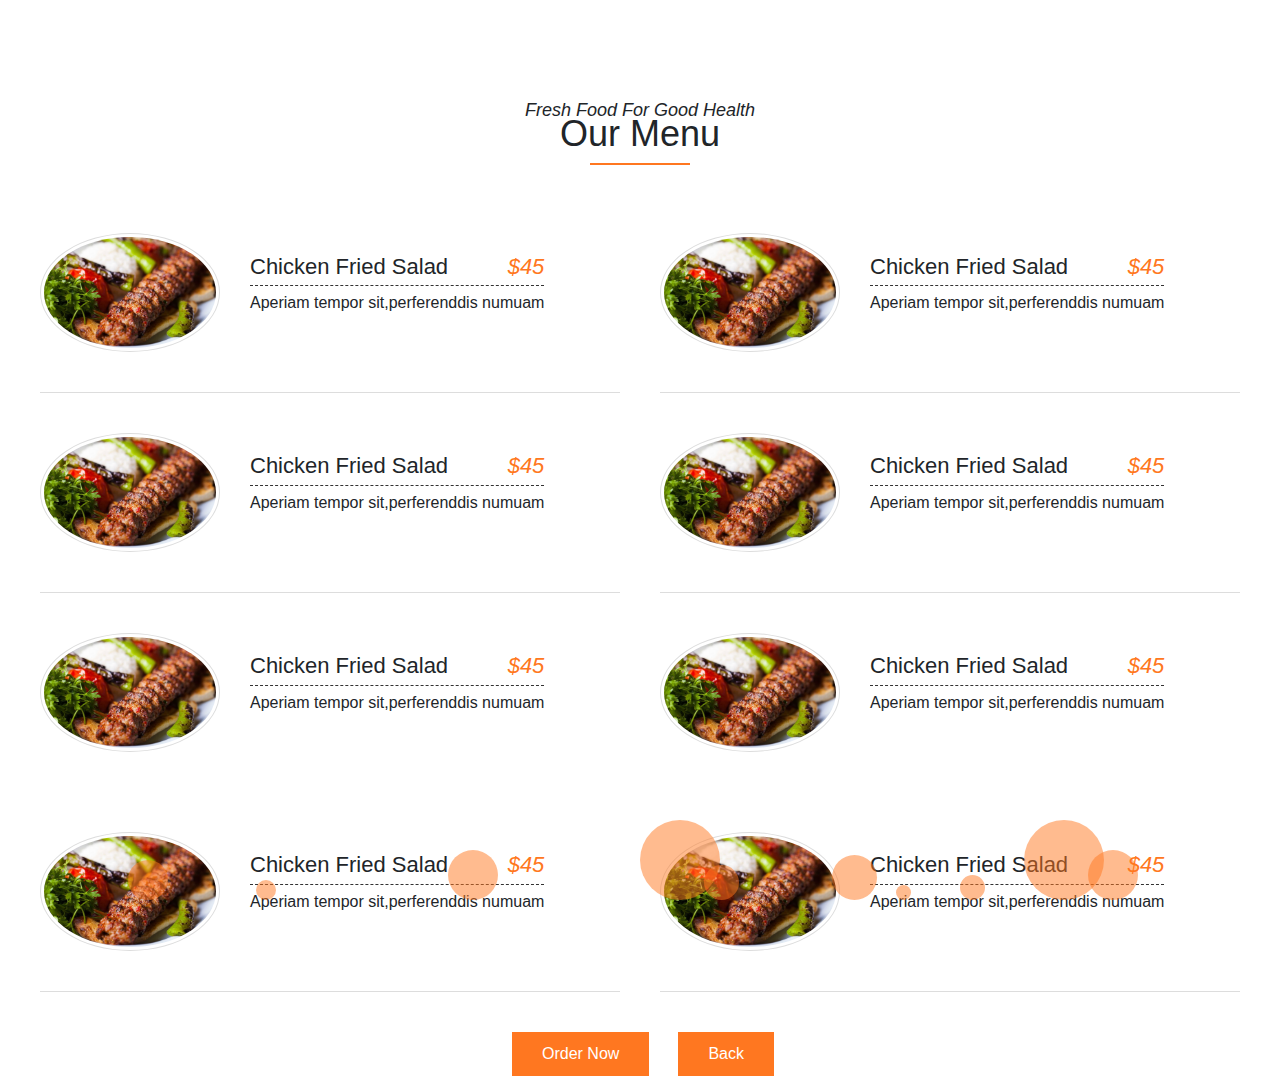
<file: ameal.html>
<html>
    <head>
        <meta charset="UTF-8">
        <title>
    </title>
        
        <link rel="stylesheet" type="text/css" href="my1.css">
         <link rel="stylesheet" type="text/css" href="http://fonts.googleapis.com/css?family=open+sans">
        <link rel="stylesheet" type="text/css" href="https://stackpath.bootstrapcdn.com/bootstrap/4.4.1/css/bootstrap.min.css">
         <link rel="stylesheet" href="https://stackpath.bootstrapcdn.com/font-awesome/4.7.0/css/font-awesome.min.css">
       
    </head>
    <body>
        <div class="bubbels">
             <div class="bubble"> </div>
             <div class="bubble"> </div>
             <div class="bubble"> </div>
             <div class="bubble"></div>
               <div class="bubble"> </div>
               <div class="bubble"> </div>
             <div class="bubble"> </div> 
             <div class="bubble"> </div> 
             <div class="bubble"> </div>
               <div class="bubble"> </div>
        </div> 
     <div class="wrapper">
         <div class="title">
             <h4><span>fresh food for good health</span>our menu</h4>
         </div>
         <div class="menu">
             <div class="single-menu">
                 <img src="06.jpg" alt="">
                 <div class="menu-content">
                     <h4>chicken fried salad<span>$45</span></h4>
                     <p>Aperiam tempor sit,perferenddis numuam </p>
                 </div>
             </div>
             <div class="single-menu">
                 <img src="06.jpg" alt="">
                 <div class="menu-content">
                     <h4>chicken fried salad<span>$45</span></h4>
                     <p>Aperiam tempor sit,perferenddis numuam </p>
                 </div>
             </div>
             <div class="single-menu">
                 <img src="06.jpg" alt="">
                 <div class="menu-content">
                     <h4>chicken fried salad<span>$45</span></h4>
                     <p>Aperiam tempor sit,perferenddis numuam </p>
                 </div>
             </div>
              <div class="single-menu">
                 <img src="06.jpg" alt="">
                 <div class="menu-content">
                     <h4>chicken fried salad<span>$45</span></h4>
                     <p>Aperiam tempor sit,perferenddis numuam </p>
                 </div>
             </div>
              <div class="single-menu">
                 <img src="06.jpg" alt="">
                 <div class="menu-content">
                     <h4>chicken fried salad<span>$45</span></h4>
                     <p>Aperiam tempor sit,perferenddis numuam </p>
                 </div>
             </div>
              <div class="single-menu">
                 <img src="06.jpg" alt="">
                 <div class="menu-content">
                     <h4>chicken fried salad<span>$45</span></h4>
                     <p>Aperiam tempor sit,perferenddis numuam </p>
                 </div>
             </div>
              <div class="single-menu">
                 <img src="06.jpg" alt="">
                 <div class="menu-content">
                     <h4>chicken fried salad<span>$45</span></h4>
                     <p>Aperiam tempor sit,perferenddis numuam </p>
                 </div>
             </div>
              <div class="single-menu">
                 <img src="06.jpg" alt="">
                 <div class="menu-content">
                     <h4>chicken fried salad<span>$45</span></h4>
                     <p>Aperiam tempor sit,perferenddis numuam </p>
                 </div>
             </div>
         </div>
          <div class="next1">
                 <a  href="order.html">Order Now</a>
                </div>
                <div class="next">
                 <a  href="index.html">Back</a>
                </div>
       
         
            
    </body>
</html>
</file>
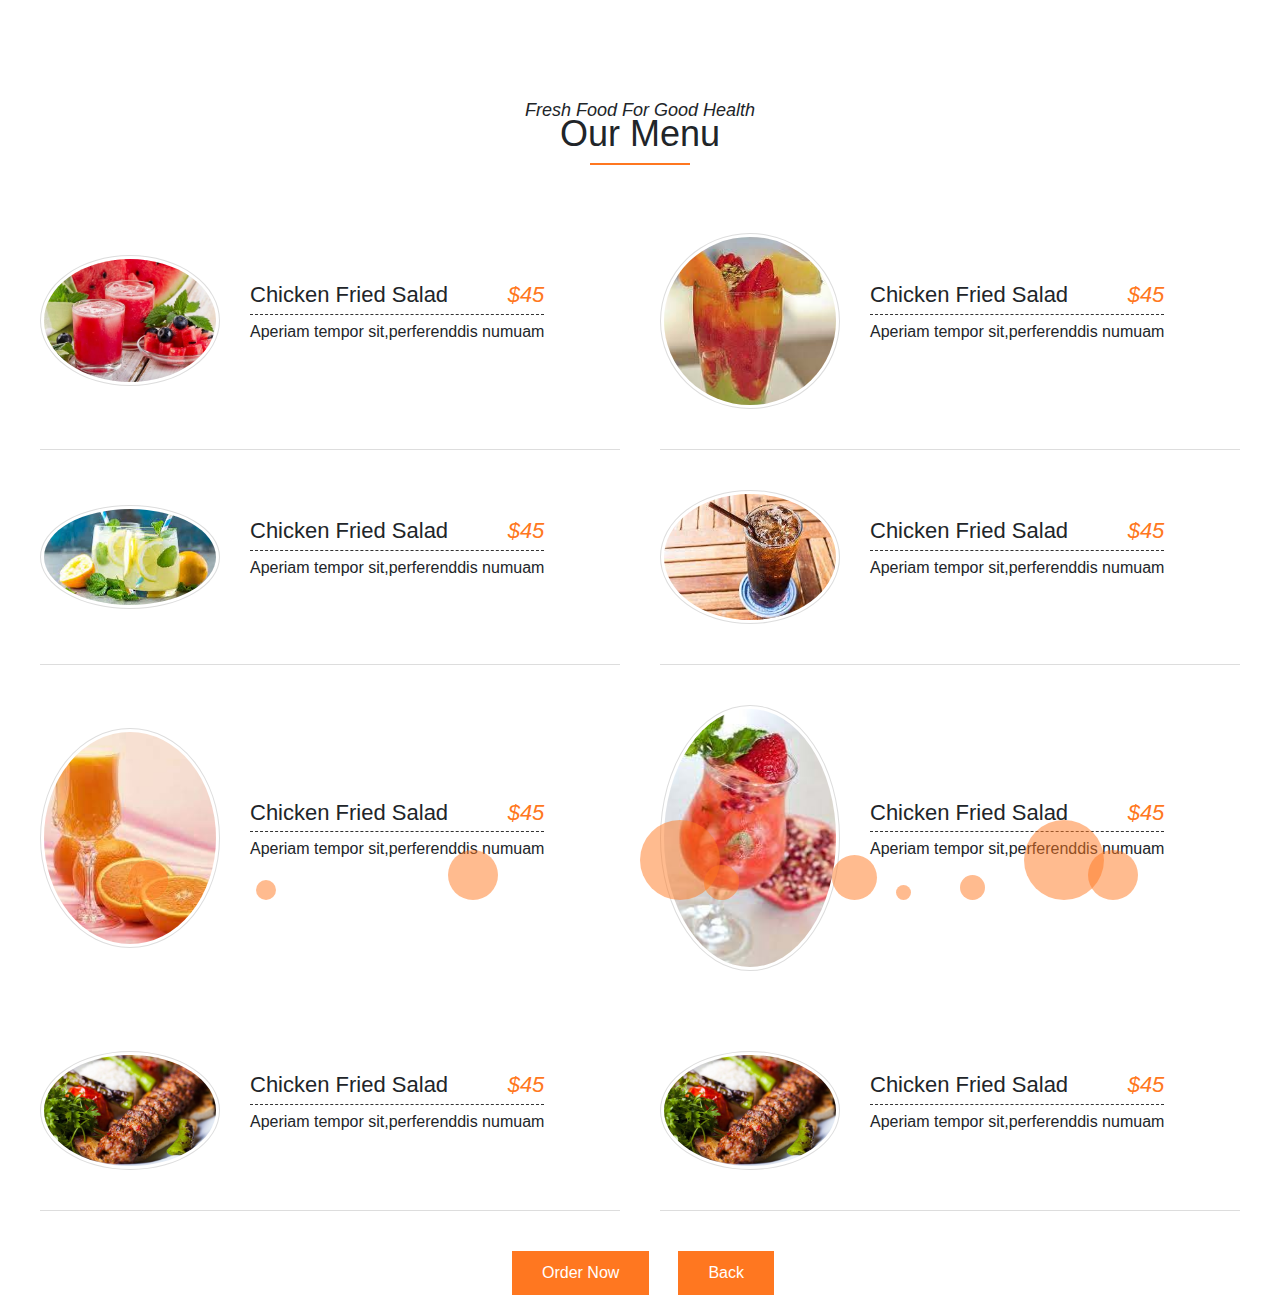
<file: drink.html>
<html>
    <head>
        <meta charset="UTF-8">
        <title>
    </title>
        
        <link rel="stylesheet" type="text/css" href="my1.css">
         <link rel="stylesheet" type="text/css" href="http://fonts.googleapis.com/css?family=open+sans">
        <link rel="stylesheet" type="text/css" href="https://stackpath.bootstrapcdn.com/bootstrap/4.4.1/css/bootstrap.min.css">
         <link rel="stylesheet" href="https://stackpath.bootstrapcdn.com/font-awesome/4.7.0/css/font-awesome.min.css">
       
    </head>
    <body>
         <div class="bubbels">
             <div class="bubble"> </div>
             <div class="bubble"> </div>
             <div class="bubble"> </div>
             <div class="bubble"></div>
               <div class="bubble"> </div>
               <div class="bubble"> </div>
             <div class="bubble"> </div> 
             <div class="bubble"> </div> 
             <div class="bubble"> </div>
               <div class="bubble"> </div>
        </div> 
     <div class="wrapper">
         <div class="title">
             <h4><span>fresh food for good health</span>our menu</h4>
         </div>
         <div class="menu">
             <div class="single-menu">
                 <img src="6.jpg" alt="">
                 <div class="menu-content">
                     <h4>chicken fried salad<span>$45</span></h4>
                     <p>Aperiam tempor sit,perferenddis numuam </p>
                 </div>
             </div>
             <div class="single-menu">
                 <img src="2.jpg" alt="">
                 <div class="menu-content">
                     <h4>chicken fried salad<span>$45</span></h4>
                     <p>Aperiam tempor sit,perferenddis numuam </p>
                 </div>
             </div>
             <div class="single-menu">
                 <img src="3.jpg" alt="">
                 <div class="menu-content">
                     <h4>chicken fried salad<span>$45</span></h4>
                     <p>Aperiam tempor sit,perferenddis numuam </p>
                 </div>
             </div>
              <div class="single-menu">
                 <img src="4.jpg" alt="">
                 <div class="menu-content">
                     <h4>chicken fried salad<span>$45</span></h4>
                     <p>Aperiam tempor sit,perferenddis numuam </p>
                 </div>
             </div>
              <div class="single-menu">
                 <img src="5.jpg" alt="">
                 <div class="menu-content">
                     <h4>chicken fried salad<span>$45</span></h4>
                     <p>Aperiam tempor sit,perferenddis numuam </p>
                 </div>
             </div>
              <div class="single-menu">
                 <img src="1.jpg" alt="">
                 <div class="menu-content">
                     <h4>chicken fried salad<span>$45</span></h4>
                     <p>Aperiam tempor sit,perferenddis numuam </p>
                 </div>
             </div>
              <div class="single-menu">
                 <img src="06.jpg" alt="">
                 <div class="menu-content">
                     <h4>chicken fried salad<span>$45</span></h4>
                     <p>Aperiam tempor sit,perferenddis numuam </p>
                 </div>
             </div>
              <div class="single-menu">
                 <img src="06.jpg" alt="">
                 <div class="menu-content">
                     <h4>chicken fried salad<span>$45</span></h4>
                     <p>Aperiam tempor sit,perferenddis numuam </p>
                 </div>
             </div>
         </div>
         <div class="next1">
                 <a  href="order.html">Order Now</a>
                </div>
                <div class="next">
                 <a  href="index.html">Back</a>
                </div>
      
         
            
    </body>
</html>
</file>
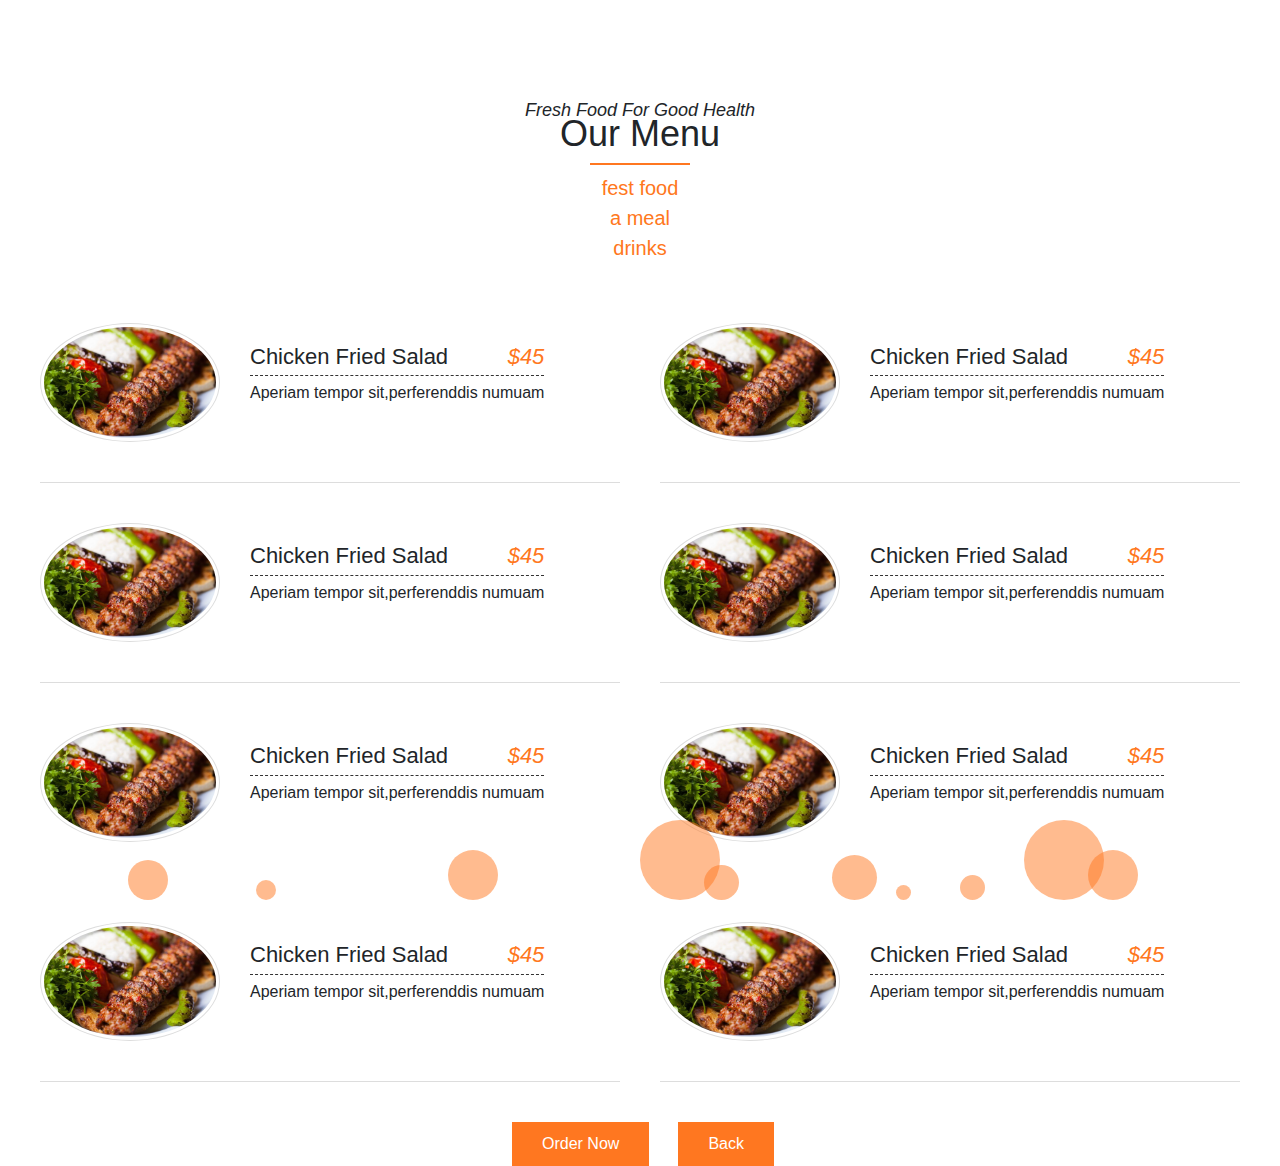
<file: menu.html>
<html>
    <head>
        <meta charset="UTF-8">
        <title>
    </title>
        
        <link rel="stylesheet" type="text/css" href="my1.css">
         <link rel="stylesheet" type="text/css" href="http://fonts.googleapis.com/css?family=open+sans">
        <link rel="stylesheet" type="text/css" href="https://stackpath.bootstrapcdn.com/bootstrap/4.4.1/css/bootstrap.min.css">
         <link rel="stylesheet" href="https://stackpath.bootstrapcdn.com/font-awesome/4.7.0/css/font-awesome.min.css">
       
    </head>
    <body>
        <div class="bubbels">
             <div class="bubble"> </div>
             <div class="bubble"> </div>
             <div class="bubble"> </div>
             <div class="bubble"></div>
               <div class="bubble"> </div>
               <div class="bubble"> </div>
             <div class="bubble"> </div> 
             <div class="bubble"> </div> 
             <div class="bubble"> </div>
               <div class="bubble"> </div>
        </div> 
     <div class="wrapper">
         <div class="title">
             <h4><span>fresh food for good health</span>our menu</h4>
             <div class="all">
               <a href="festfood.html">fest food</a>
            <a href="ameal.html">a meal</a>
            <a href="drink.html">drinks</a>
        </div>
         </div>
             
        
                
         <div class="menu">
             <div class="single-menu">
                 <img src="06.jpg" alt="">
                 <div class="menu-content">
                     <h4>chicken fried salad<span>$45</span></h4>
                     <p>Aperiam tempor sit,perferenddis numuam </p>
                 </div>
             </div>
             <div class="single-menu">
                 <img src="06.jpg" alt="">
                 <div class="menu-content">
                     <h4>chicken fried salad<span>$45</span></h4>
                     <p>Aperiam tempor sit,perferenddis numuam </p>
                 </div>
             </div>
             <div class="single-menu">
                 <img src="06.jpg" alt="">
                 <div class="menu-content">
                     <h4>chicken fried salad<span>$45</span></h4>
                     <p>Aperiam tempor sit,perferenddis numuam </p>
                 </div>
             </div>
              <div class="single-menu">
                 <img src="06.jpg" alt="">
                 <div class="menu-content">
                     <h4>chicken fried salad<span>$45</span></h4>
                     <p>Aperiam tempor sit,perferenddis numuam </p>
                 </div>
             </div>
              <div class="single-menu">
                 <img src="06.jpg" alt="">
                 <div class="menu-content">
                     <h4>chicken fried salad<span>$45</span></h4>
                     <p>Aperiam tempor sit,perferenddis numuam </p>
                 </div>
             </div>
              <div class="single-menu">
                 <img src="06.jpg" alt="">
                 <div class="menu-content">
                     <h4>chicken fried salad<span>$45</span></h4>
                     <p>Aperiam tempor sit,perferenddis numuam </p>
                 </div>
             </div>
              <div class="single-menu">
                 <img src="06.jpg" alt="">
                 <div class="menu-content">
                     <h4>chicken fried salad<span>$45</span></h4>
                     <p>Aperiam tempor sit,perferenddis numuam </p>
                 </div>
             </div>
              <div class="single-menu">
                 <img src="06.jpg" alt="">
                 <div class="menu-content">
                     <h4>chicken fried salad<span>$45</span></h4>
                     <p>Aperiam tempor sit,perferenddis numuam </p>
                 </div>
             </div>
         </div>
        
         <div class="next1">
                 <a  href="order.html">Order Now</a>
                </div>
                <div class="next">
                 <a  href="index.html">Back</a>
                </div>
         
            
    </body>
</html>
</file>
<file: my1.css>
*{
    margin: 0;
    padding: 0;
   box-sizing: border-box;
}
body,html{
    height: 100%;
    width: 100%;
}
body{
    font-family: 'poppins',sans-serif;
}

.wrapper{
    width: 1200px;
    margin: 100px auto;
}
.title{
    text-align: center;
    margin-bottom: 60px;
}
.title h4{
    text-transform: capitalize;
    font-size: 36px;
    position:relative;
    display: inline-block;
    padding-bottom: 10px;
}
.title h4 span{
    display: block;
    font-size: 18px;
    font-style: italic;
    margin-bottom: -10px;
}
.title h4:before{
    position: absolute;
    content: "";
    width:100px;
    height: 2px;
    background-color: #ff7720;
    bottom:0;
    left:50%;
    transform: translateX(-50%);
}
.all a{
  float: center;
    color: #ff7720;
    font-size: 20px;
    display: block;
    
}
.menu{
    display: flex;
    flex-wrap: wrap;
    justify-content: space-between;
}
.single-menu{
    flex-basis: 580px;
    margin-bottom: 40px;
    padding-bottom: 40px;
    border-bottom:1px solid #ddd;
}
.single-menu:nth-child(5), .single-menu:nth-child(6){
    border-bottom:0;
    
}
.single-menu{
    display: flex;
    flex-direction: row;
    align-items: center;
}
.single-menu:hover img{
   border-radius:0; 
}
.single-menu img{
    max-width: 180px;
    margin-right: 30px;
    border-radius: 50%;
    border:1px solid #ddd;
    padding:3px;
    transition:.5s;
}
.single-menu h4{
    text-transform: capitalize;
    font-size: 22px;
    border-bottom:1px dashed #333;
    margin-bottom: 5px;
    padding-bottom: 5px;
}
.single-menu h4 span{
    float:right;
    color:#ff7720;
    font-style:italic;
}
  .next1 a{
    padding: 10px 30px;
    background: #ff7720;
    color: #fff;
    font-size:  16px;
    border: 0;
    position: absolute;
    left: 40%;
     
    

      
}
 .next a{
    padding: 10px 30px;
    background: #ff7720;
    color: #fff;
    font-size:  16px;
    border: 0;
    position: absolute;
    left: 53%;
     
    

      
}

.bubble{
    position: absolute;
    bottom: 0;
    width: 40px;
    height: 40px;
    background: #ff7720;
    border-radius: 50%;
    opacity: 0.5;
    animation: flying 10s infinite ease-in;
}
.bubble:nth-child(1){
   width: 40px;
    height: 40px;
    left: 10%;
    animation-duration: 8s;
}
.bubble:nth-child(2){
   width: 20px;
    height: 20px;
    left: 20%;
    animation-duration: 5s;
    animation-delay: 1s;
}
.bubble:nth-child(3){
   width: 50px;
    height: 50px;
    left: 35%;
    animation-duration: 10s;
    animation-delay: 2s;
}
.bubble:nth-child(4){
   width: 80px;
    height: 80px;
    left: 50%;
    animation-duration: 7s;
    animation-delay: 0s;
}
.bubble:nth-child(5){
   width: 35px;
    height: 35px;
    left: 55%;
    animation-duration: 6s;
    animation-delay: 1s;
}
.bubble:nth-child(6){
   width: 45px;
    height: 45px;
    left: 65%;
    animation-duration: 8s;
    animation-delay: 3s;
}
.bubble:nth-child(7){
   width: 25px;
    height: 25px;
    left: 75%;
    animation-duration: 7s;
    animation-delay: 2s;
}
.bubble:nth-child(8){
   width: 80px;
    height: 80px;
    left: 80%;
    animation-duration: 6s;
    animation-delay: 1s;
}
.bubble:nth-child(9){
   width: 15px;
    height: 15px;
    left: 70%;
    animation-duration: 9s;
    animation-delay: 0s;
}
.bubble:nth-child(10){
   width: 50px;
    height: 50px;
    left: 85%;
    animation-duration: 5s;
    animation-delay: 3s;
}
@keyframes flying{
    0%{
        bottom: -100px;
        transform: translateX(0);
    }
    50%{
        
        transform: translateX(100px);
    }
    100%{
        bottom: 1080px;
        transform: translateX(-200px);
    }
}
</file>
